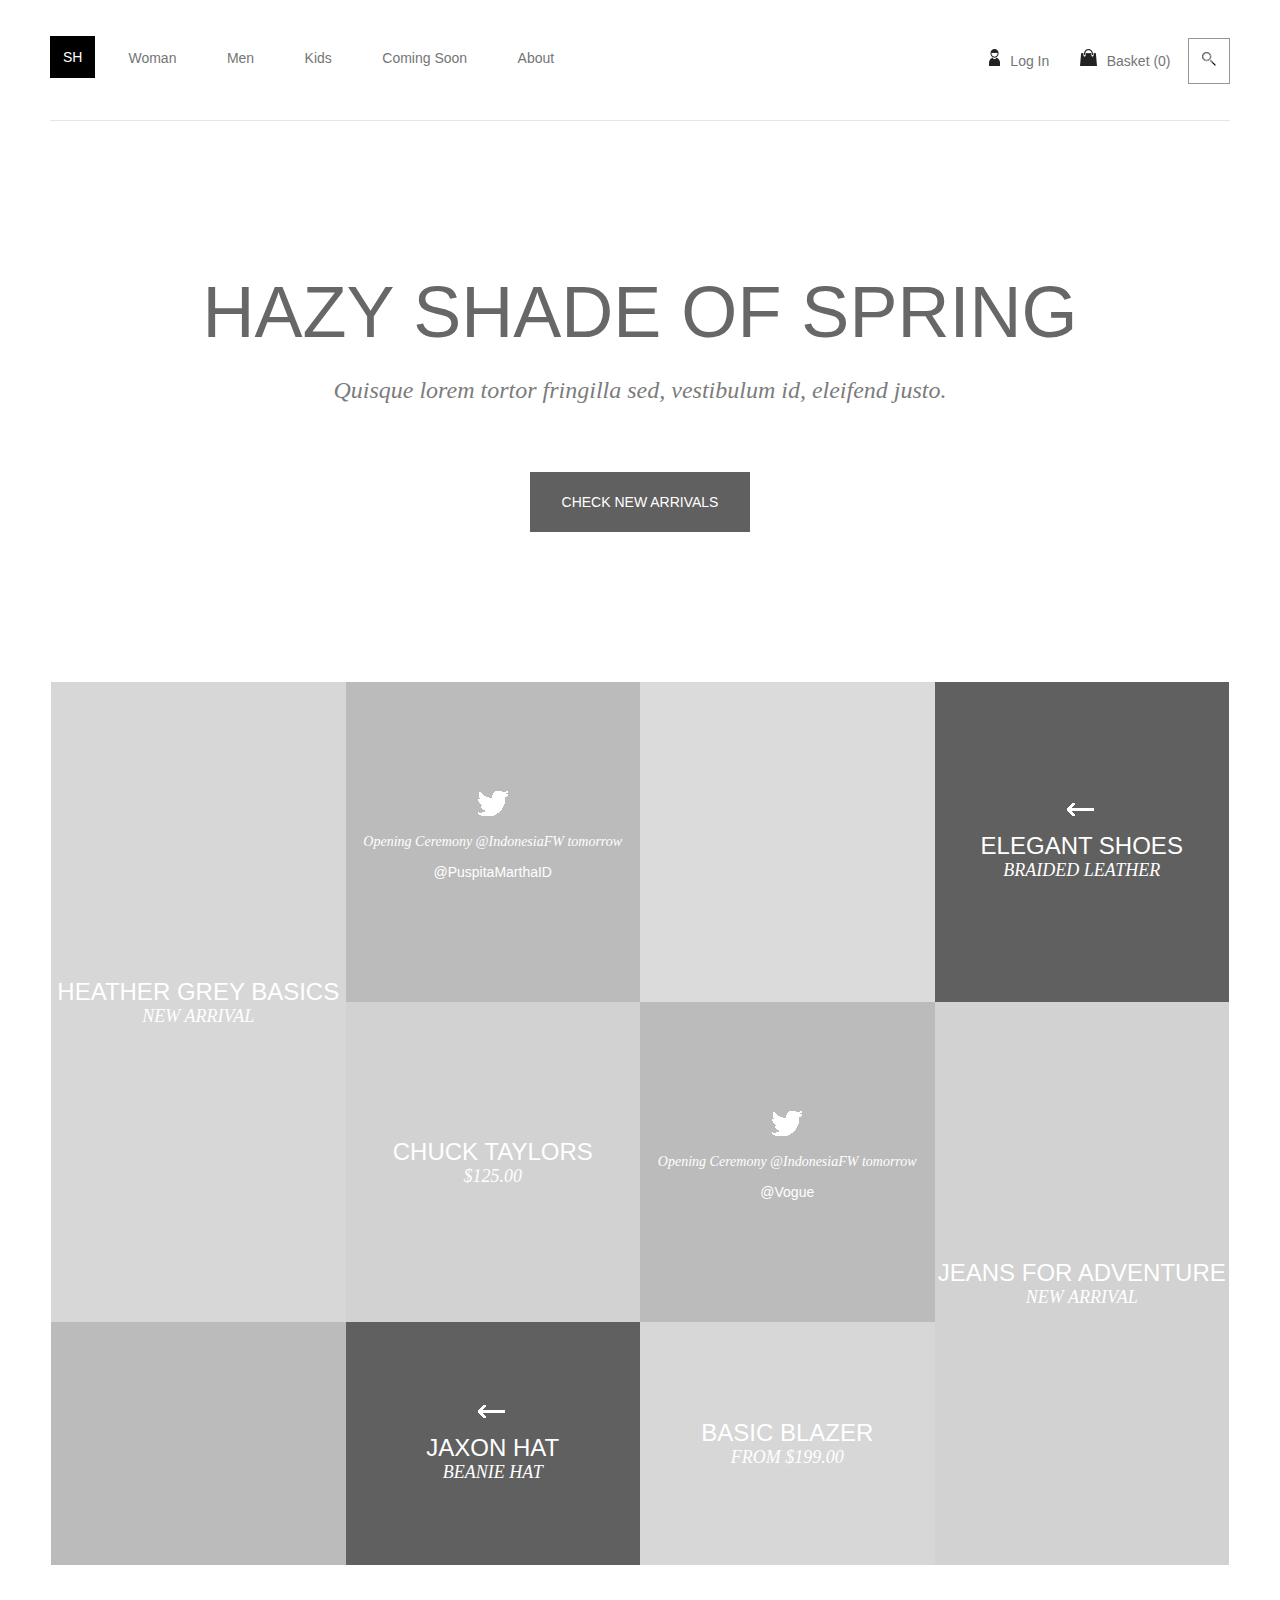
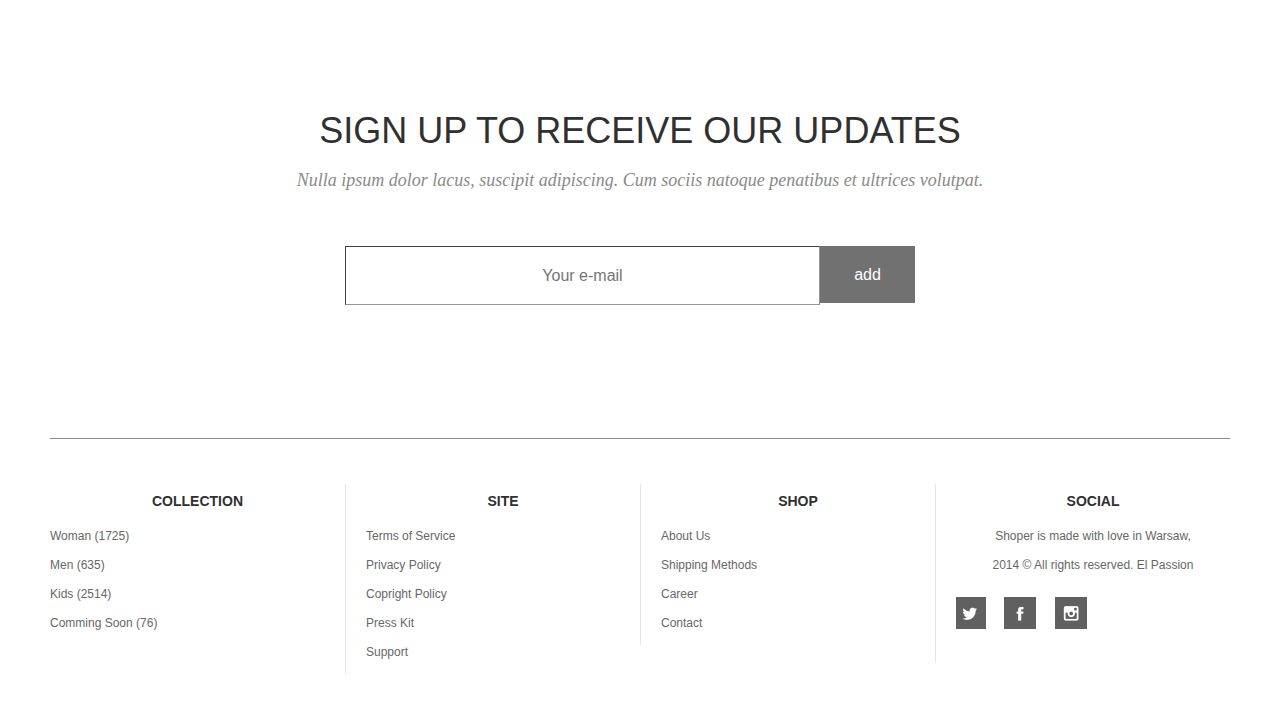
<file: index.html>
<!doctype html>
<html>
  <head>
    <title>Shopping Cart</title>
    <link rel="stylesheet" href="styles/normalize.css">
    <link rel="stylesheet" href="styles/styles.css">
  </head>
  <body>
    <header class="container clearfix">
      <h1><a href="#" class="logo">sh</a></h1>
      <nav>
        <ul>
          <li><a href="#">Woman</a></li>
          <li><a href="#">Men</a></li>
          <li><a href="#">Kids</a></li>
          <li><a href="#">Coming Soon</a></li>
          <li><a href="#">About</a></li>
        </ul>
      </nav>
      <div class="user-links">
        <ul>
           <li><a href="#"><img src="images/user_icon.png" class="user-icon-image" alt="user-icon">Log In</a></li>
           <li><a href="#"><img src="images/basket_icon.png" class="basket-icon-image" alt="basket-icon">Basket (0)</a></li>
           <li class="search"><a href="#"><img src="images/search_icon.png" alt="search-icon"></a></li>
         </ul>
      </div>
    </header>
    <section class="main-title container">
      <p class="head-title">hazy shade of spring</p>
      <p class="sub-title">Quisque lorem tortor fringilla sed, vestibulum id, eleifend justo.</p>
      <a href="#">check new arrivals</a>
    </section>
    <section class="items-wrapper container">
      <table>
        <tr>
          <td rowspan="2" class="grey basic-text">
            <div class="content">
              heather grey basics
              <div class="subtitle">new arrival</div>
            </div>
          </td>
          <td class="dark-grey twitter">
            <div class="content">
              <img src="images/twitter_icon.png" alt="arrow-icon">
              <p class="tweet">Opening Ceremony @IndonesiaFW tomorrow</p>
              <p class="author">@PuspitaMarthaID</p>
            </div>
          </td>
          <td class="white-grey"></td>
          <td class="black basic-text">
            <div class="content">
              <img class="arrow-icon" src="images/arrow.png" alt="arrow-icon">
              elegant shoes
              <div class="subtitle">braided leather</div>
            </div>
          </td>
        </tr>
        <tr>
          <td class="light-grey basic-text">
            <div class="content">
              chuck taylors
              <div class="subtitle">$125.00</div>
            </div>
          </td>
          <td class="dark-grey twitter">
            <img src="images/twitter_icon.png" alt="arrow-icon">
            <p class="tweet">Opening Ceremony @IndonesiaFW tomorrow</p>
            <p class="author">@Vogue</p>
          </td>
          <td rowspan="2" class="light-grey basic-text">
            <div class="content">
              jeans for adventure
              <div class="subtitle">new arrival</div>
            </div>
          </td>
        </tr>
        <tr>
          <td class="dark-grey"></td>
          <td class="black basic-text">
            <div class="content">
              <img class="arrow-icon" src="images/arrow.png" alt="arrow-icon">
              jaxon hat
              <div class="subtitle">beanie hat</div>
            </div>
          </td>
          <td class="grey basic-text">
            <div class="content">
              basic blazer
              <div class="subtitle">from $199.00</div>
            </div>
          </td>
        </tr>
      </table>
    </section>
    <section class="subscription-wrapper container">
      <p class="subscription-title">sign up to receive our updates</p>
      <p class="subscription-sentence">Nulla ipsum dolor lacus, suscipit adipiscing. Cum sociis natoque penatibus et ultrices volutpat.</p>
      <form class="subscription-form">
        <div class="clearfix">
          <input class="mail-input" placeholder="Your e-mail"></input>
          <input type="submit" class="add-mail" value="add"></input>
        </div>
      </form>
    </section>
    <section class="slider container">
    </section>
    <footer class="container clearfix">
      <div class="footer-col">
        <h1>collection</h1>
        <a href="#">Woman (1725)</a>
        <a href="#">Men (635)</a>
        <a href="#">Kids (2514)</a>
        <a href="#">Comming Soon (76)</a>
      </div>
      <div class="footer-col">
        <h1>site</h1>
        <a href="#">Terms of Service</a>
        <a href="#">Privacy Policy</a>
        <a href="#">Copright Policy</a>
        <a href="#">Press Kit</a>
        <a href="#">Support</a>
      </div>
      <div class="footer-col">
        <h1>shop</h1>
        <a href="#">About Us</a>
        <a href="#">Shipping Methods</a>
        <a href="#">Career</a>
        <a href="#">Contact</a>
      </div>
      <div class="footer-col">
        <h1>social</h1>
        <p>Shoper is made with love in Warsaw,</p>
        <p class="copyrights"> 2014 &copy; All rights reserved. El Passion</p>
        <ul class="social-links">
          <li><a href="#"><img src="images/twitter_img.png" alt="twitter"></a></li>
          <li><a href="#"><img src="images/facebook_img.png" alt="facebook"></a></li>
          <li><a href="#"><img src="images/instagram_img.png" alt="instagram"></a></li>
        </ul>
      </div>
    </footer>
  </body>
</html>
</file>
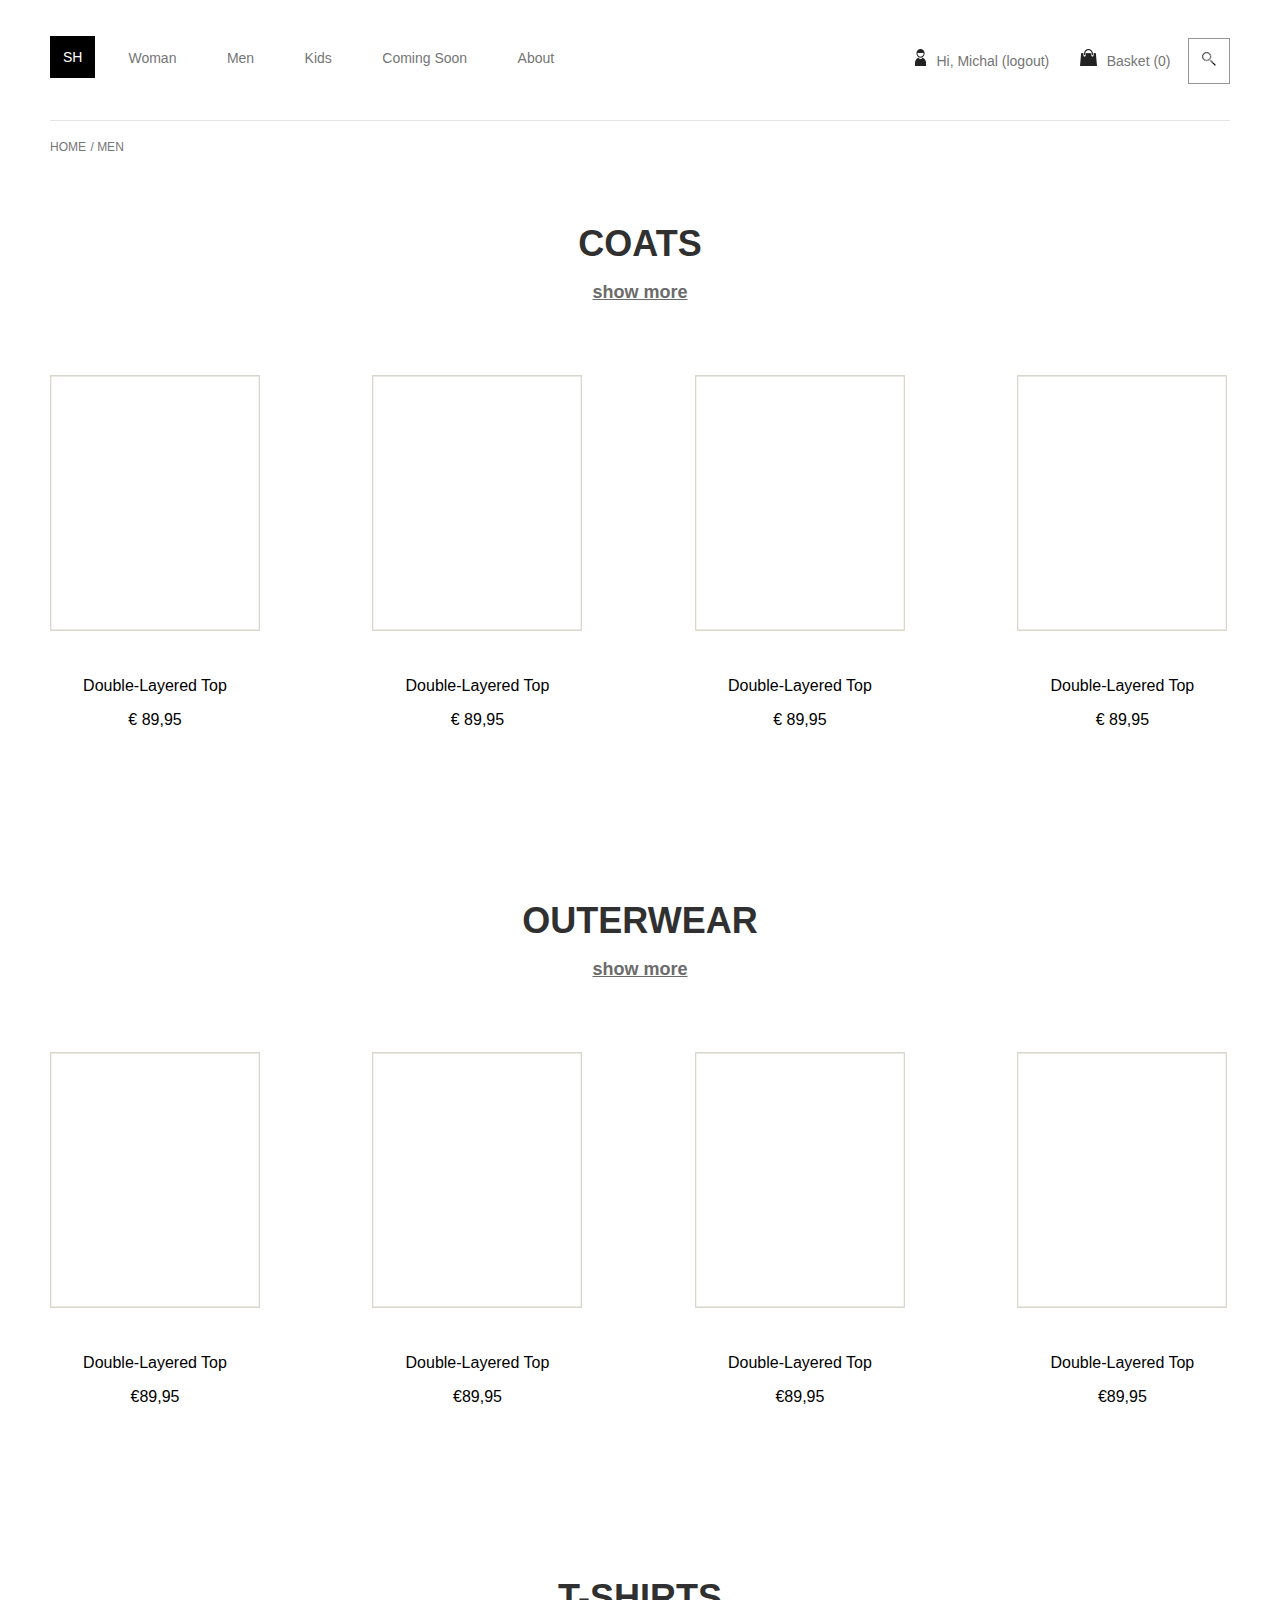
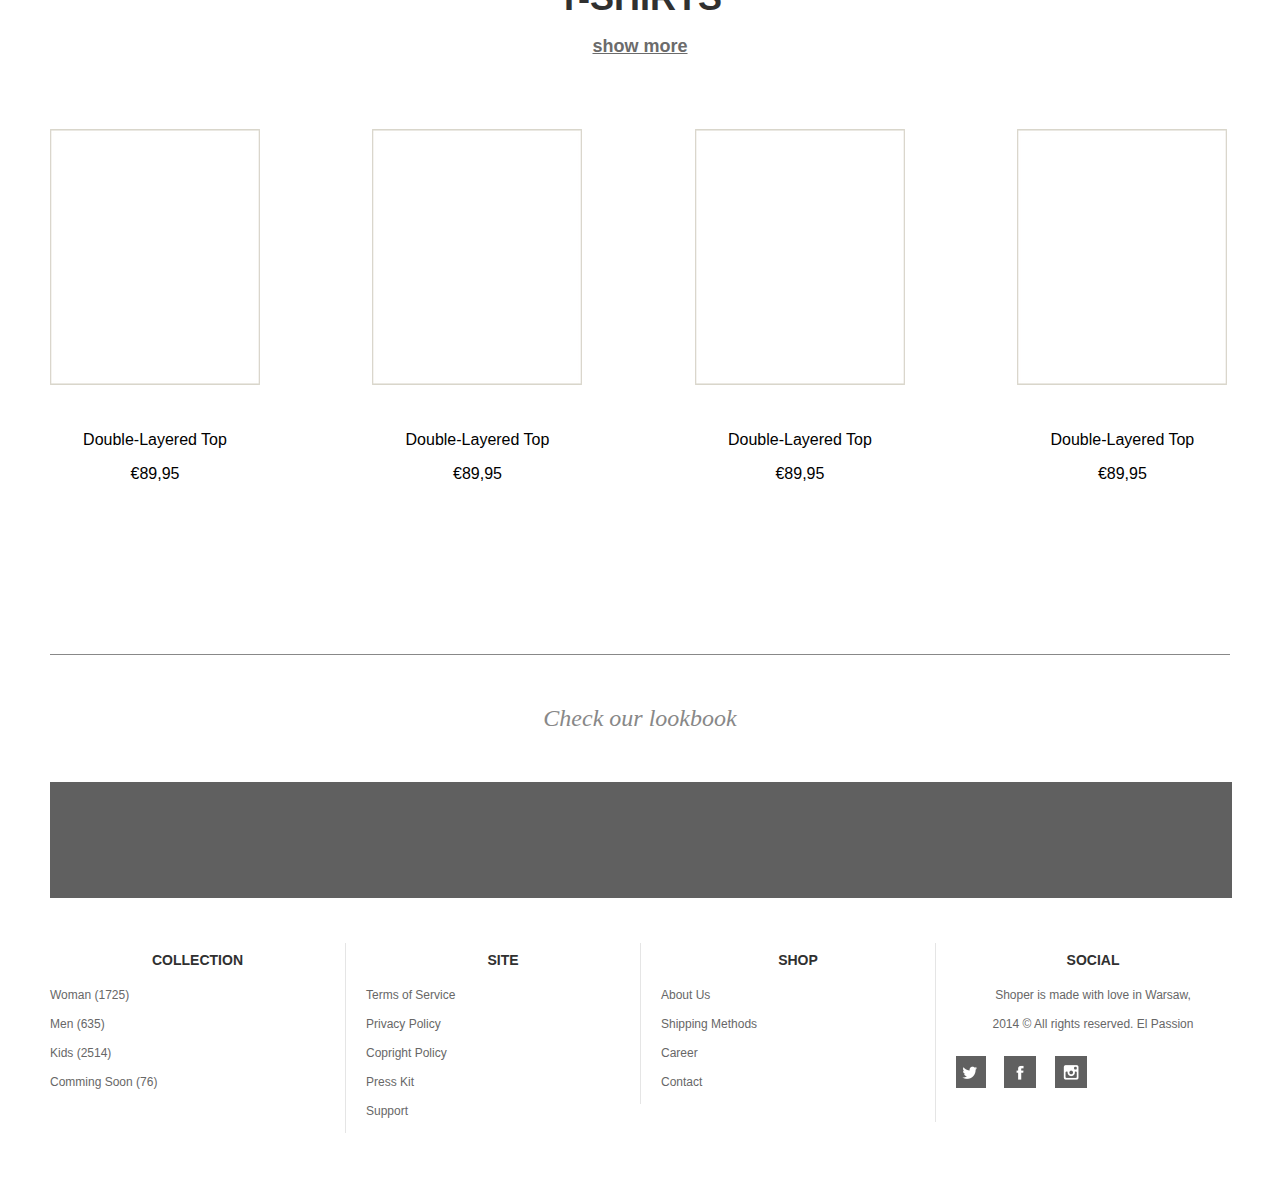
<file: all_categories.html>
<!doctype html>
<html>
  <head>
    <title>Shopping Cart</title>
    <link rel="stylesheet" href="styles/normalize.css">
    <link rel="stylesheet" href="styles/styles.css">
  </head>
  <body>
    <header class="container clearfix">
      <h1><a href="#" class="logo">sh</a></h1>
      <nav>
        <ul>
          <li><a href="#">Woman</a></li>
          <li><a href="#">Men</a></li>
          <li><a href="#">Kids</a></li>
          <li><a href="#">Coming Soon</a></li>
          <li><a href="#">About</a></li>
        </ul>
      </nav>
      <div class="user-links">
        <ul>
           <li><a href="#"><img src="images/user_icon.png" class="user-icon-image" alt="user-icon">Hi, Michal (logout)</a></li>
           <li><a href="#"><img src="images/basket_icon.png" class="basket-icon-image" alt="basket-icon">Basket (0)</a></li>
           <li class="search"><a href="#"><img src="images/search_icon.png" alt="search-icon"></a></li>
         </ul>
      </div>
    </header>
    <div class="breadcrumb container">
      <ul>
        <li><a href="#">home</a></li>
        <li>men</li>
      </ul>
    </div>
    <section class="category container">
      <h1>
        coats
        <a href="#">show more</a>
      </h1>
      <div class="category-items">
        <ul>
          <li class="category-list-item">
            <div class="item-image"></div>
            <div class="item-details">
              <p class="item-title">Double-Layered Top</p>
              <p class="item-price">&euro; 89,95</p>
            </div>
          </li>
          <li class="category-list-item">
            <div class="item-image"></div>
            <div class="item-details">
              <p class="item-title">Double-Layered Top</p>
              <p class="item-price">&euro; 89,95</p>
            </div>
          </li>
          <li class="category-list-item">
            <div class="item-image"></div>
            <div class="item-details">
              <p class="item-title">Double-Layered Top</p>
              <p class="item-price">&euro; 89,95</p>
            </div>
          </li>
          <li class="category-list-item">
            <div class="item-image"></div>
            <div class="item-details">
              <p class="item-title">Double-Layered Top</p>
              <p class="item-price">&euro; 89,95</p>
            </div>
          </li>
        </ul>
      </div>
    </section>
    <section class="category container">
      <h1>
        outerwear
        <a href="#">show more</a>
      </h1>
      <div class="category-items">
        <ul>
          <li class="category-list-item">
            <div class="item-image"></div>
            <div class="item-details">
              <p class="item-title">Double-Layered Top</p>
              <p class="item-price">&euro;89,95</p>
            </div>
          </li>
          <li class="category-list-item">
            <div class="item-image"></div>
            <div class="item-details">
              <p class="item-title">Double-Layered Top</p>
              <p class="item-price">&euro;89,95</p>
            </div>
          </li>
          <li class="category-list-item">
            <div class="item-image"></div>
            <div class="item-details">
              <p class="item-title">Double-Layered Top</p>
              <p class="item-price">&euro;89,95</p>
            </div>
          </li>
          <li class="category-list-item">
            <div class="item-image"></div>
            <div class="item-details">
              <p class="item-title">Double-Layered Top</p>
              <p class="item-price">&euro;89,95</p>
            </div>
          </li>
        </ul>
      </div>
    </section>
    <section class="category container">
      <h1>
        t-shirts
        <a href="#">show more</a>
      </h1>
      <div class="category-items">
        <ul>
          <li class="category-list-item">
            <div class="item-image"></div>
            <div class="item-details">
              <p class="item-title">Double-Layered Top</p>
              <p class="item-price">&euro;89,95</p>
            </div>
          </li>
          <li class="category-list-item">
            <div class="item-image"></div>
            <div class="item-details">
              <p class="item-title">Double-Layered Top</p>
              <p class="item-price">&euro;89,95</p>
            </div>
          </li>
          <li class="category-list-item">
            <div class="item-image"></div>
            <div class="item-details">
              <p class="item-title">Double-Layered Top</p>
              <p class="item-price">&euro;89,95</p>
            </div>
          </li>
          <li class="category-list-item">
            <div class="item-image"></div>
            <div class="item-details">
              <p class="item-title">Double-Layered Top</p>
              <p class="item-price">&euro;89,95</p>
            </div>
          </li>
        </ul>
      </div>
    </section>
    <section class="slider container">
      <p>Check our lookbook</p>
      <div class="slider-items">
      </div>
    </section>
    <footer class="container clearfix">
      <div class="footer-col">
        <h1>collection</h1>
        <a href="#">Woman (1725)</a>
        <a href="#">Men (635)</a>
        <a href="#">Kids (2514)</a>
        <a href="#">Comming Soon (76)</a>
      </div>
      <div class="footer-col">
        <h1>site</h1>
        <a href="#">Terms of Service</a>
        <a href="#">Privacy Policy</a>
        <a href="#">Copright Policy</a>
        <a href="#">Press Kit</a>
        <a href="#">Support</a>
      </div>
      <div class="footer-col">
        <h1>shop</h1>
        <a href="#">About Us</a>
        <a href="#">Shipping Methods</a>
        <a href="#">Career</a>
        <a href="#">Contact</a>
      </div>
      <div class="footer-col">
        <h1>social</h1>
        <p>Shoper is made with love in Warsaw,</p>
        <p class="copyrights"> 2014 &copy; All rights reserved. El Passion</p>
        <ul class="social-links">
          <li><a href="#"><img src="images/twitter_img.png" alt="twitter"></a></li>
          <li><a href="#"><img src="images/facebook_img.png" alt="facebook"></a></li>
          <li><a href="#"><img src="images/instagram_img.png" alt="instagram"></a></li>
        </ul>
      </div>
    </footer>
  </body>
</html>
</file>
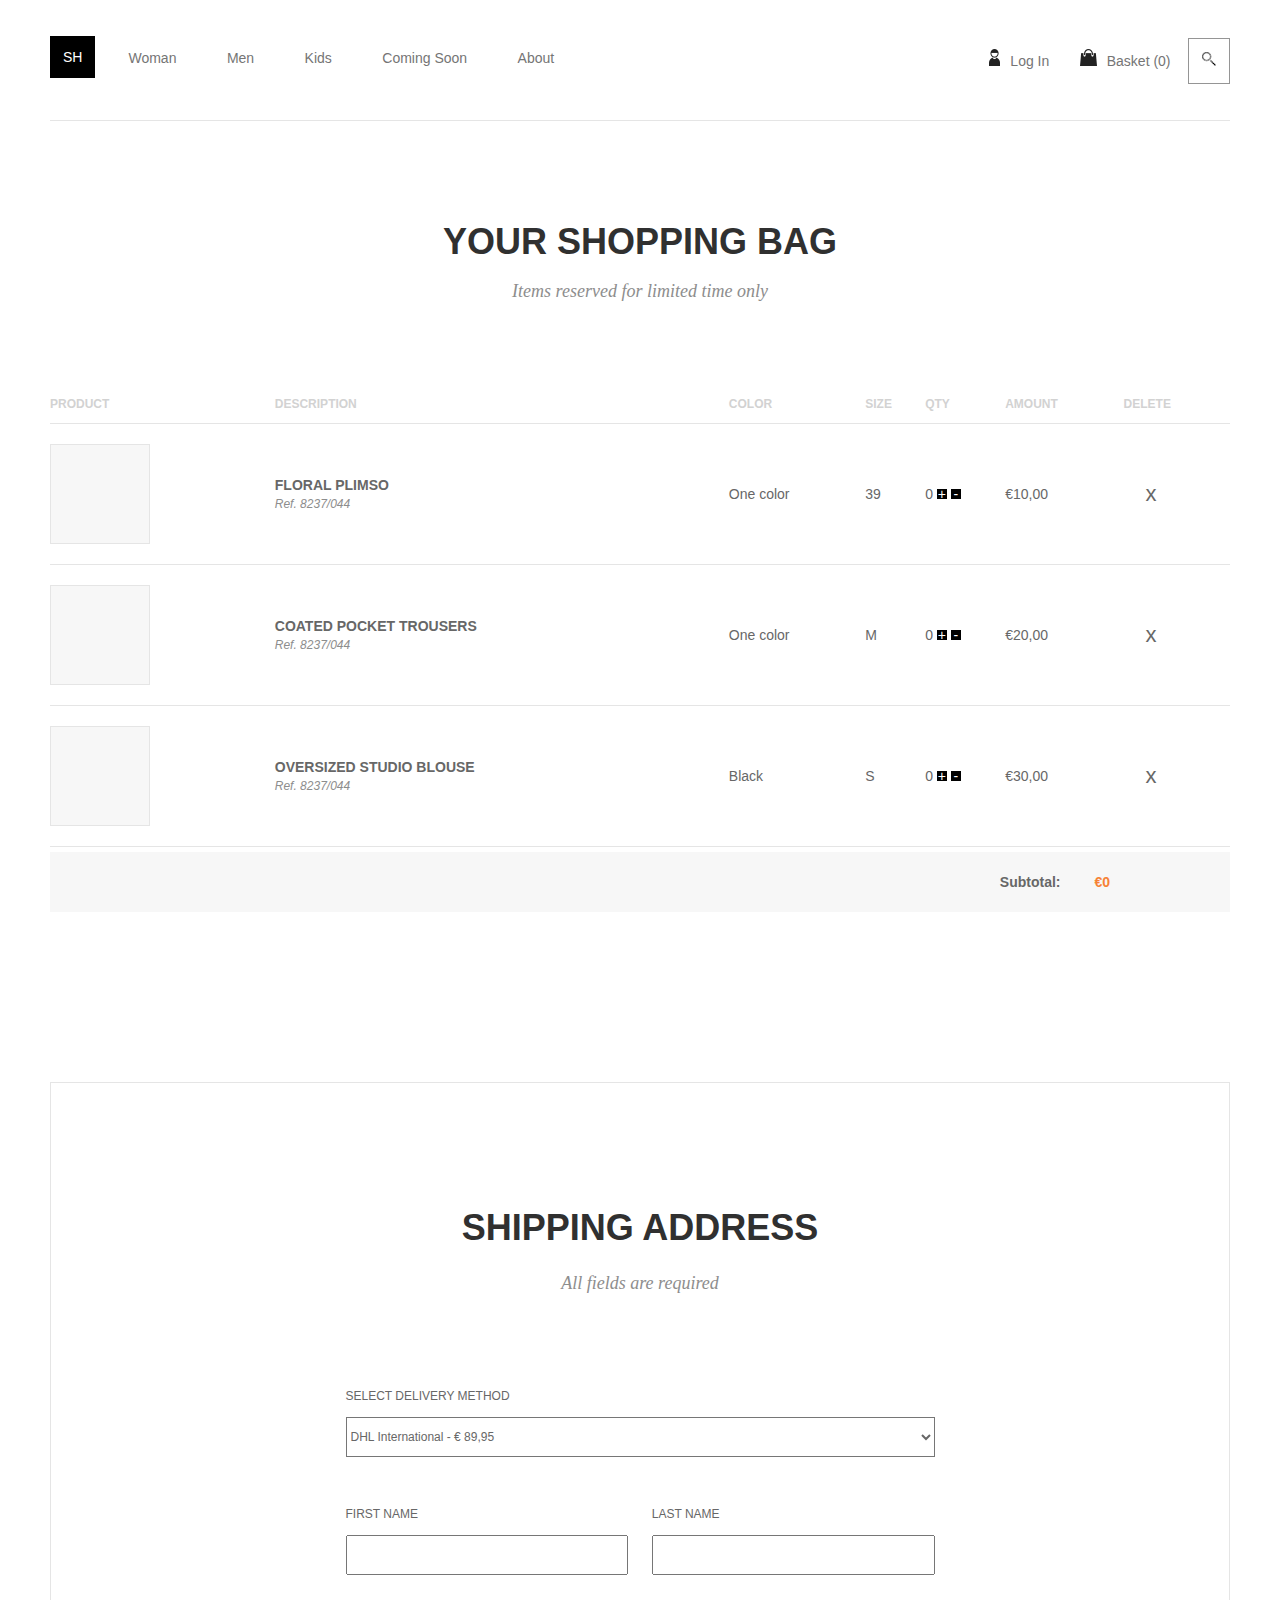
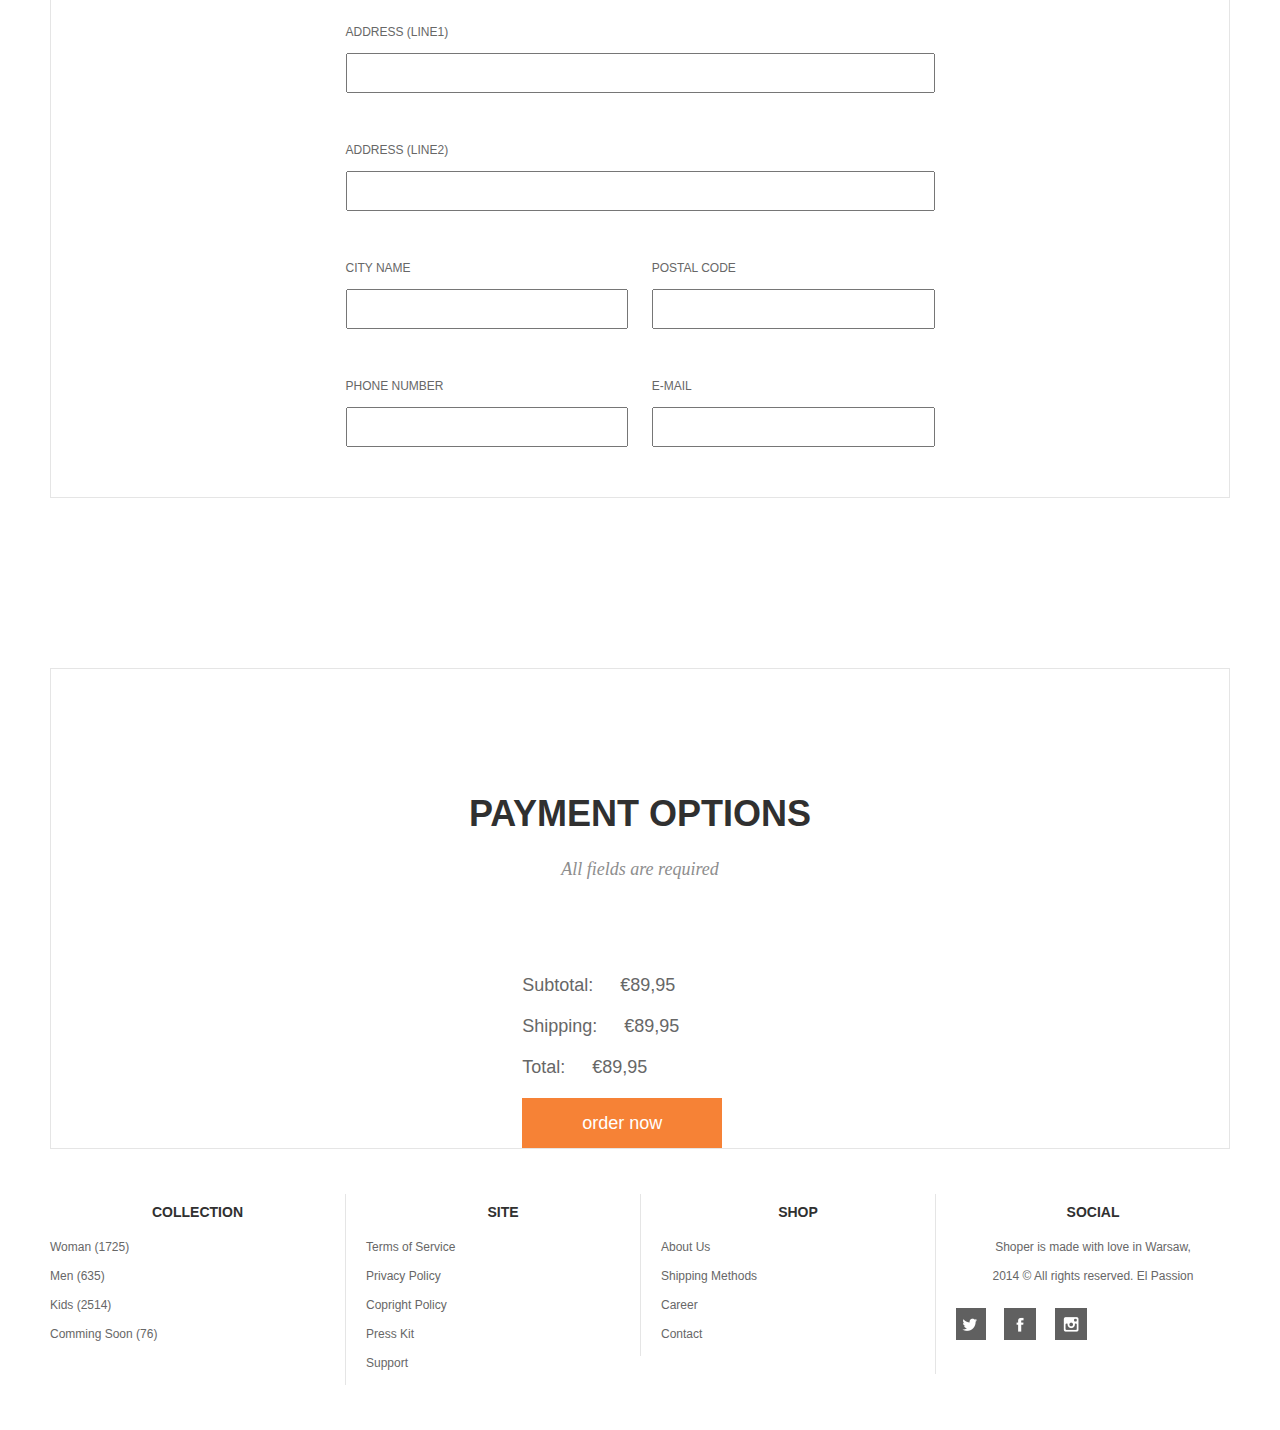
<file: shopping_bag.html>
<!doctype html>
<html>
  <head>
    <title>Shopping Cart</title>
    <link rel="stylesheet" href="styles/normalize.css">
    <link rel="stylesheet" href="styles/styles.css">
    <script>
      window.jQuery ||
      document.write('<script src="scripts/vendor/jquery.min.js"><\/script>')
    </script>
    <script src="scripts/main.js"></script>
  </head>
  <body>
    <header class="container clearfix">
      <h1><a href="#" class="logo">sh</a></h1>
      <nav>
        <ul>
          <li><a href="#">Woman</a></li>
          <li><a href="#">Men</a></li>
          <li><a href="#">Kids</a></li>
          <li><a href="#">Coming Soon</a></li>
          <li><a href="#">About</a></li>
        </ul>
      </nav>
      <div class="user-links">
        <ul>
           <li><a href="#"><img src="images/user_icon.png" class="user-icon-image" alt="user-icon">Log In</a></li>
           <li><a href="#"><img src="images/basket_icon.png" class="basket-icon-image" alt="basket-icon">Basket (0)</a></li>
           <li class="search"><a href="#"><img src="images/search_icon.png" alt="search-icon"></a></li>
         </ul>
      </div>
    </header>

    <section class="bag-items container">
      <h1>your shopping bag</h1>
      <p class="subtitle">Items reserved for limited time only</p>
      <table>
        <tr>
          <th>product</th>
          <th>description</th>
          <th>color</th>
          <th>size</th>
          <th>qty</th>
          <th>amount</th>
          <th>delete</th>
        </tr>
        <tr>
          <td><div class="product-image"></div></td>
          <td>
            <div class="product-name">floral plimso</div>
            <small class="product-ref">Ref. 8237/044</small>
          </td>
          <td>One color</td>
          <td>39</td>
          <td>
            <span class="align-left amount">0</span>
            <span class="align-right form-buttons">
              <button class="add-btn">+</button>
              <button class="sub-btn">-</button>
            </span>
          </td>
          <td class="product-price">10,00</td>
          <td>
            <button class="delete-product">x</button>
          </td>
        </tr>
        <tr>
          <td><div class="product-image"></div></td>
          <td>
            <div class="product-name">coated pocket trousers</div>
            <small class="product-ref">Ref. 8237/044</small>
          </td>
          <td>One color</td>
          <td>M</td>
          <td>
            <span class="align-left amount">0</span>
            <span class="align-right form-buttons">
              <button class="add-btn">+</button>
              <button class="sub-btn">-</button>
            </span>
          </td>
          <td class="product-price">20,00</td>
          <td>
            <button class="delete-product">x</button>
          </td>
        </tr>
        <tr>
          <td><div class="product-image"></div></td>
          <td>
            <div class="product-name">oversized studio blouse</div>
            <small class="product-ref">Ref. 8237/044</small>
          </td>
          <td>Black</td>
          <td>S</td>
          <td>
            <span class="amount">0</span>
            <span class="align-right form-buttons">
              <button class="add-btn">+</button>
              <button class="sub-btn">-</button>
            </span>
          </td>
          <td class="product-price">30,00</td>
          <td>
            <button class="delete-product">x</button>
          </td>
        </tr>
      </table>
      <div class="subtotals-row">
        <span>Subtotal:</span>
        <span class="total-value">0</span>
      </div>
    </section>

    <form class="order-form">
      <section class="shipping-address container clearfix">
        <h1>shipping address</h1>
        <p class="subtitle">All fields are required</p>
        <div class="shipping-fields">
          <div class="form-group">
            <label>select delivery method</label>
            <select class="form-select">
              <option>DHL International - &euro; 89,95</option>
              <option>LA</option>
            </select>
          </div>
          <div class="form-group left-form-group">
            <label>first name</label>
            <input required="true"></input>
          </div>
          <div class="form-group right-form-group">
            <label>last name</label>
            <input required="true"></input>
          </div>
          <div class="form-group">
            <label>address (line1)</label>
            <input required="true"></input>
          </div>
          <div class="form-group">
            <label>address (line2)</label>
            <input required="true"></input>
          </div>
          <div class="form-group left-form-group">
            <label>city name</label>
            <input required="true"></input>
          </div>
          <div class="form-group right-form-group">
            <label>postal code</label>
            <input required="true"></input>
          </div>
          <div class="form-group left-form-group">
            <label>phone number</label>
            <input required="true"></input>
          </div>
          <div class="form-group right-form-group">
            <label>e-mail</label>
            <input required="true"></input>
          </div>
        </div>
<!--         <div class="form-group">
          <label class="checkbox-label">
            <input type="checkbox">
          </label>
        </div>
 -->
      </section>

      <section class="payment container">
        <h1>payment options</h1>
        <p class="subtitle">All fields are required</p>
        <div class="payment-fields">
          <div class="payment-info">
            <span class="field">Subtotal</span>
            <span class="value">89,95</span>
          </div>
          <div class="payment-info">
            <span class="field">Shipping</span>
            <span class="value">89,95</span>
          </div>
          <div class="payment-info">
            <span class="field">Total</span>
            <span class="value">89,95</span>
          </div>
          <input type="submit" value="order now" class="submit-btn" />
        </div>
      </section>
    </form>

    <footer class="container clearfix">
      <div class="footer-col">
        <h1>collection</h1>
        <a href="#">Woman (1725)</a>
        <a href="#">Men (635)</a>
        <a href="#">Kids (2514)</a>
        <a href="#">Comming Soon (76)</a>
      </div>
      <div class="footer-col">
        <h1>site</h1>
        <a href="#">Terms of Service</a>
        <a href="#">Privacy Policy</a>
        <a href="#">Copright Policy</a>
        <a href="#">Press Kit</a>
        <a href="#">Support</a>
      </div>
      <div class="footer-col">
        <h1>shop</h1>
        <a href="#">About Us</a>
        <a href="#">Shipping Methods</a>
        <a href="#">Career</a>
        <a href="#">Contact</a>
      </div>
      <div class="footer-col">
        <h1>social</h1>
        <p>Shoper is made with love in Warsaw,</p>
        <p class="copyrights"> 2014 &copy; All rights reserved. El Passion</p>
        <ul class="social-links">
          <li><a href="#"><img src="images/twitter_img.png" alt="twitter"></a></li>
          <li><a href="#"><img src="images/facebook_img.png" alt="facebook"></a></li>
          <li><a href="#"><img src="images/instagram_img.png" alt="instagram"></a></li>
        </ul>
      </div>
    </footer>
  </body>
</html>
</file>
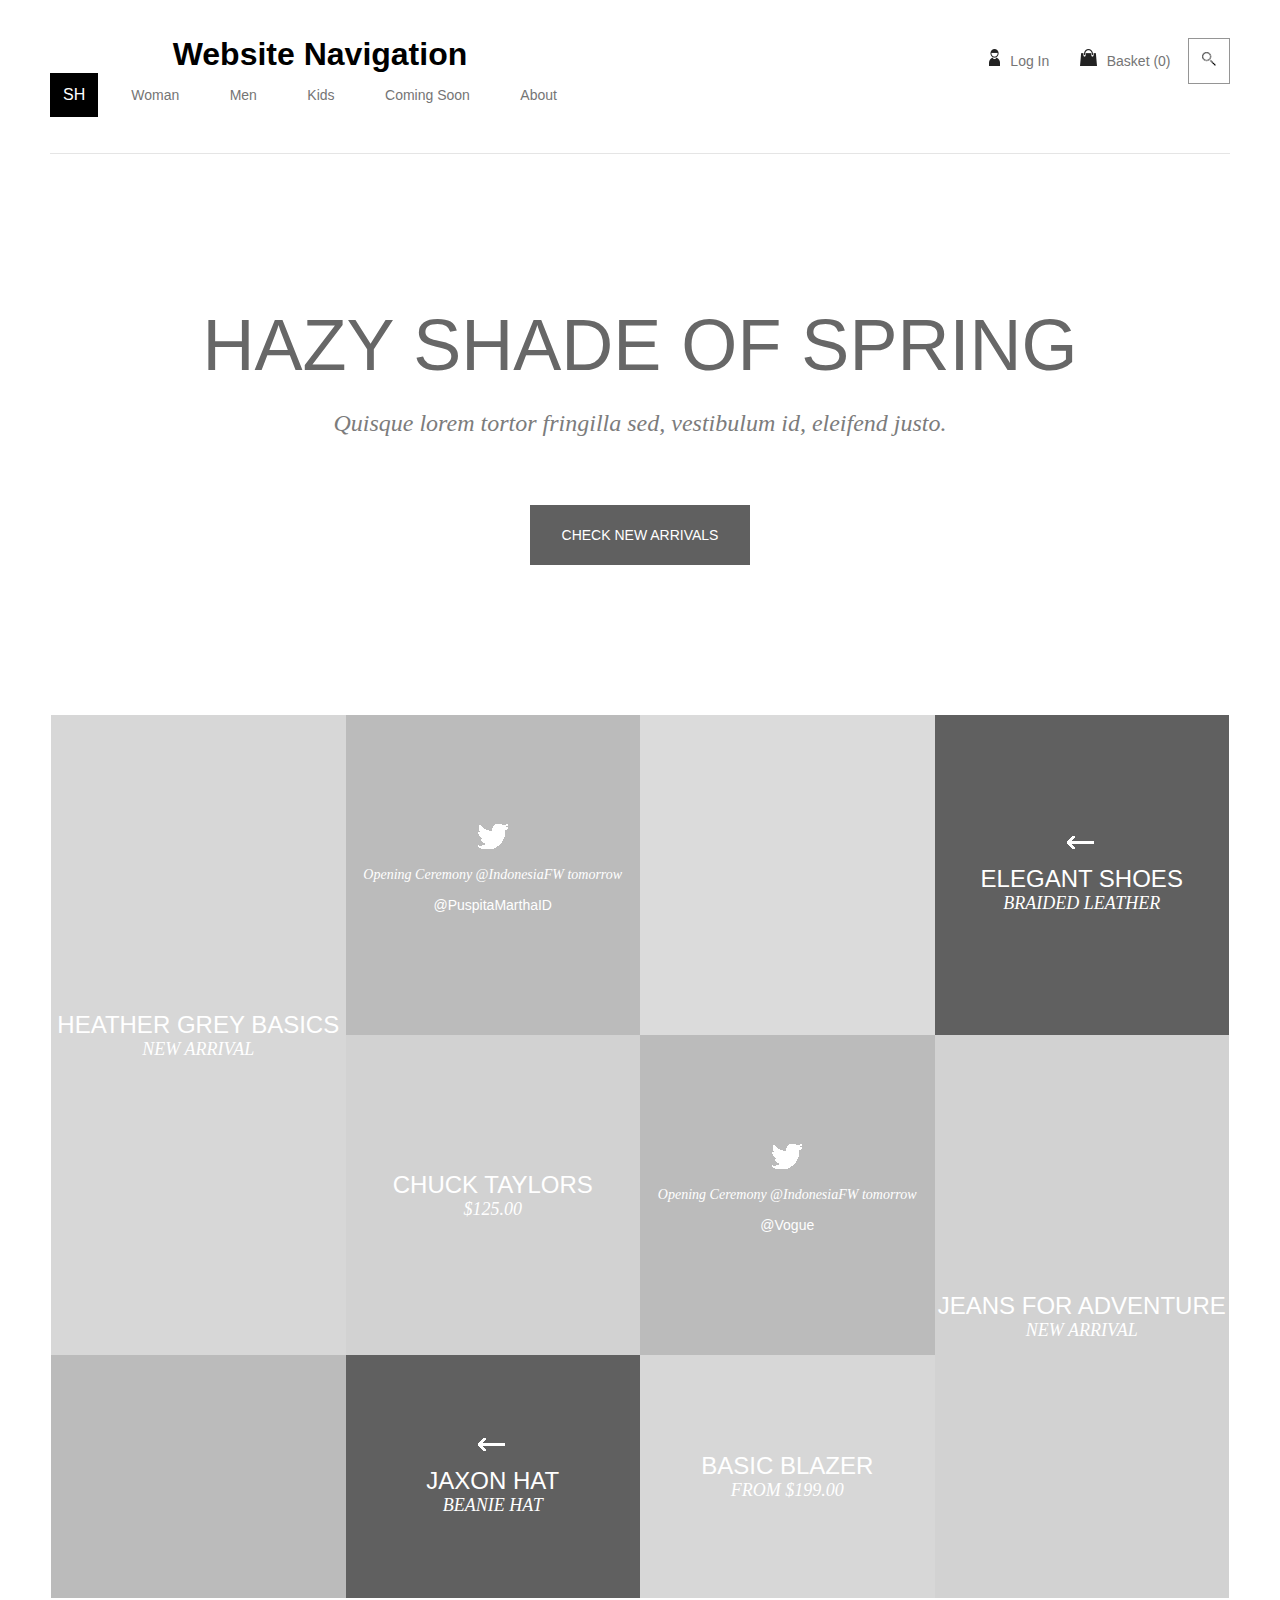
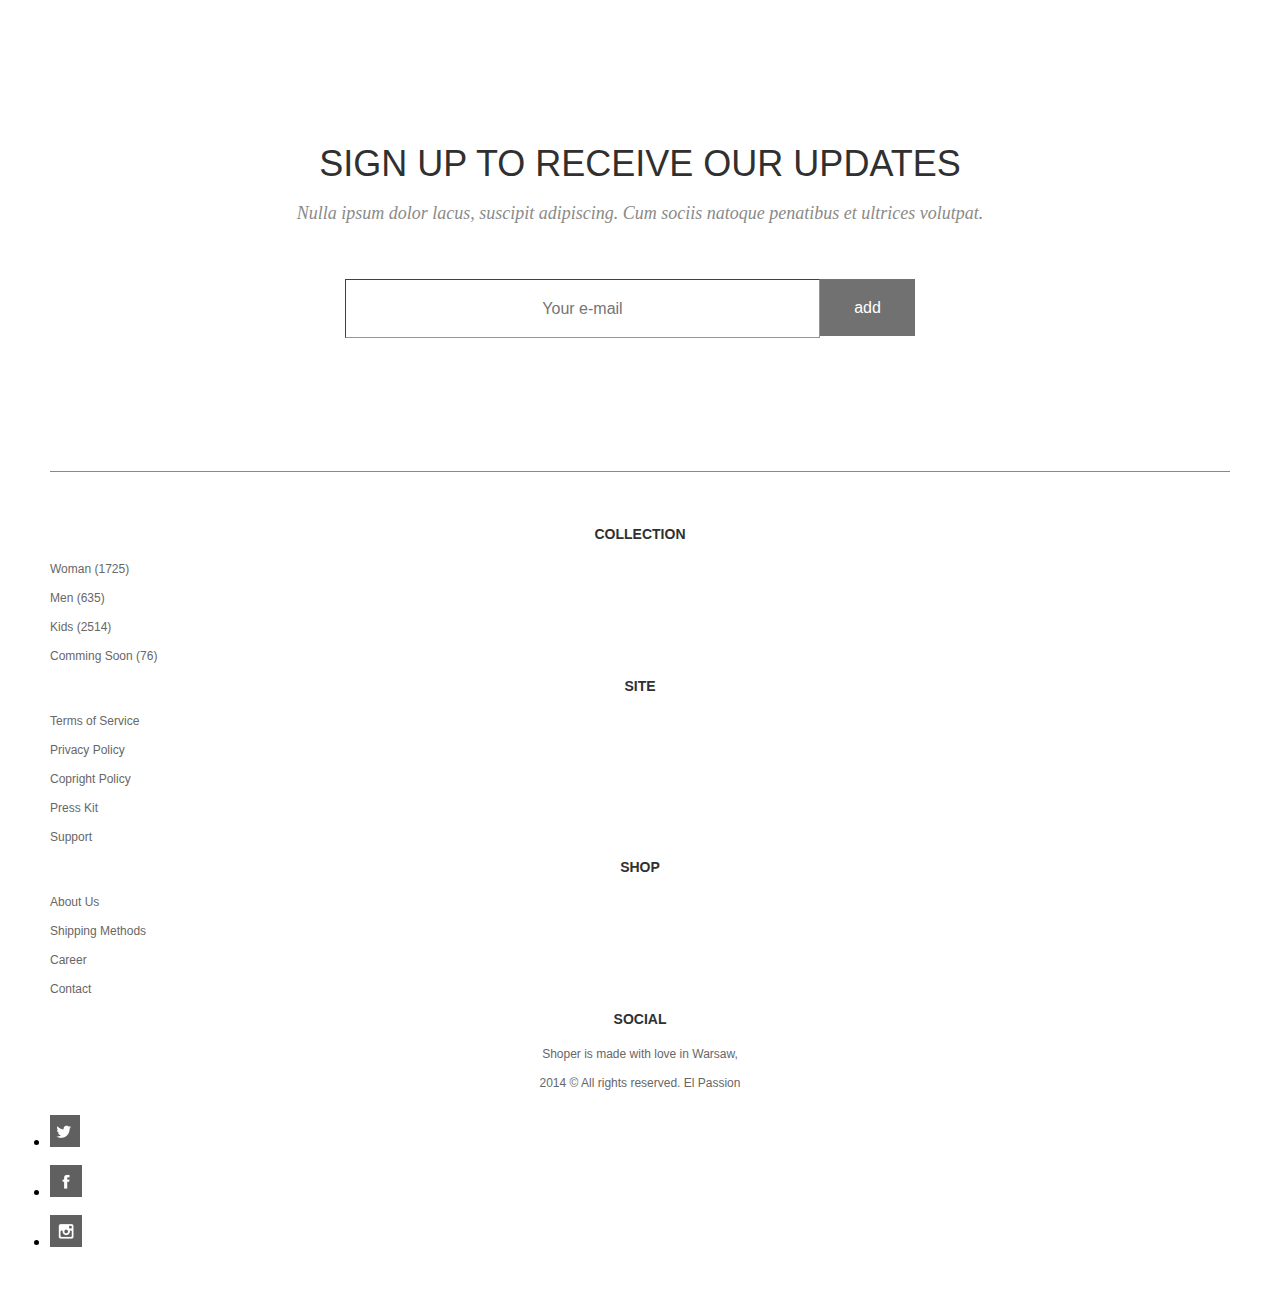
<file: shopping_cart.html>
<!doctype html>
<html>
  <head>
    <title>Shopping Cart</title>
    <link rel="stylesheet" href="styles/normalize.css">
    <link rel="stylesheet" href="styles/styles.css">
  </head>
  <body>
    <header class="container clearfix">
      <nav>
        <h1>Website Navigation</h1>
         <ul>
           <li class="logo">SH</li>
           <li><a href="#">Woman</a></li>
           <li><a href="#">Men</a></li>
           <li><a href="#">Kids</a></li>
           <li><a href="#">Coming Soon</a></li>
           <li><a href="#">About</a></li>
         </ul>
      </nav>
      <div class="user-links">
        <ul>
           <li><a href="#"><img src="images/user_icon.png" class="user-icon-image" alt="user-icon">Log In</a></li>
           <li><a href="#"><img src="images/basket_icon.png" class="basket-icon-image" alt="basket-icon">Basket (0)</a></li>
           <li class="search"><a href="#"><img src="images/search_icon.png" alt="search-icon"></a></li>
         </ul>
      </div>
    </header>
    <section class="main-title container">
      <p class="head-title">hazy shade of spring</p>
      <p class="sub-title">Quisque lorem tortor fringilla sed, vestibulum id, eleifend justo.</p>
      <a href="#">check new arrivals</a>
    </section>
    <section class="items-wrapper container">
      <table>
        <tr>
          <td rowspan="2" class="grey basic-text">
            <div class="content">
              heather grey basics
              <div class="subtitle">new arrival</div>
            </div>
          </td>
          <td class="dark-grey twitter">
            <div class="content">
              <img src="images/twitter_icon.png" alt="arrow-icon">
              <p class="tweet">Opening Ceremony @IndonesiaFW tomorrow</p>
              <p class="author">@PuspitaMarthaID</p>
            </div>
          </td>
          <td class="white-grey"></td>
          <td class="black basic-text">
            <div class="content">
              <img class="arrow-icon" src="images/arrow.png" alt="arrow-icon">
              elegant shoes
              <div class="subtitle">braided leather</div>
            </div>
          </td>
        </tr>
        <tr>
          <td class="light-grey basic-text">
            <div class="content">
              chuck taylors
              <div class="subtitle">$125.00</div>
            </div>
          </td>
          <td class="dark-grey twitter">
            <img src="images/twitter_icon.png" alt="arrow-icon">
            <p class="tweet">Opening Ceremony @IndonesiaFW tomorrow</p>
            <p class="author">@Vogue</p>
          </td>
          <td rowspan="2" class="light-grey basic-text">
            <div class="content">
              jeans for adventure
              <div class="subtitle">new arrival</div>
            </div>
          </td>
        </tr>
        <tr>
          <td class="dark-grey"></td>
          <td class="black basic-text">
            <div class="content">
              <img class="arrow-icon" src="images/arrow.png" alt="arrow-icon">
              jaxon hat
              <div class="subtitle">beanie hat</div>
            </div>
          </td>
          <td class="grey basic-text">
            <div class="content">
              basic blazer
              <div class="subtitle">from $199.00</div>
            </div>
          </td>
        </tr>
      </table>
    </section>
    <section class="subscription-wrapper container">
      <p class="subscription-title">sign up to receive our updates</p>
      <p class="subscription-sentence">Nulla ipsum dolor lacus, suscipit adipiscing. Cum sociis natoque penatibus et ultrices volutpat.</p>
      <form class="subscription-form">
        <div class="clearfix">
          <input class="mail-input" placeholder="Your e-mail"></input>
          <input type="submit" class="add-mail" value="add"></input>
        </div>
      </form>
    </section>
    <section class="slider container">
    </section>
    <footer class="container clearfix">
      <div class="collection">
        <h1>collection</h1>
        <a href="#">Woman (1725)</a>
        <a href="#">Men (635)</a>
        <a href="#">Kids (2514)</a>
        <a href="#">Comming Soon (76)</a>
      </div>
      <div class="site">
        <h1>site</h1>
        <a href="#">Terms of Service</a>
        <a href="#">Privacy Policy</a>
        <a href="#">Copright Policy</a>
        <a href="#">Press Kit</a>
        <a href="#">Support</a>
      </div>
      <div class="shop">
        <h1>shop</h1>
        <a href="#">About Us</a>
        <a href="#">Shipping Methods</a>
        <a href="#">Career</a>
        <a href="#">Contact</a>
      </div>
      <div class="social">
        <h1>social</h1>
        <p>Shoper is made with love in Warsaw,</p>
        <p class="copyrights"> 2014 &copy All rights reserved. El Passion</p>
        <ul class="social-links">
          <li><a href="#"><img src="images/twitter_img.png" alt="facebook-icon"></a></li>
          <li><a href="#"><img src="images/facebook_img.png" alt="facebook-icon"></a></li>
          <li><a href="#"><img src="images/instagram_img.png" alt="facebook-icon"></a></li>
        </ul>
      </div>
    </footer>
  </body>
</html>
</file>
<file: styles/styles.css>
* {
  -webkit-box-sizing: border-box;
  -moz-box-sizing: border-box;
  box-sizing: border-box;
}

* ul {
  padding: 0;
}

.container {
  max-width: 1180px;
  margin: 0 auto;
}

header {
  padding: 36px 0;
  border-color: #e5e5e5;
  border-width: 1px;
  border-bottom-style: solid;
}

header a{
  text-decoration: none;
  color: #757575;
  font-size: 14px;
}

nav, header .logo {
  float: left;
}

header h1, .bag-items h1 {
  margin: 0;
}

header .logo {
  background-color: #000;
  color: #fff;
  font-weight: normal;
  text-transform: uppercase;
}

header ul {
  margin: 0;
  padding: 0;
}

nav li, header .logo {
  margin: 0 20px 0 0;
}

header .logo, nav li, .user-links li {
  display: inline-block;
  padding: 13px;
}

.user-links {
  float: right;
}

.clearfix::before,
.clearfix::after {
  content: "";
  display: table;
}
.clearfix::after {
  clear: both;
}

.user-icon-image, .basket-icon-image {
  margin-right: 10px;
}

.user-links li.search {
  border-color: #959595;
  border-width: 1px;
  border-style: solid;
}

.user-links .p {
  font-size: 14px;
}

.breadcrumb {
  margin-bottom: 68px;
}

.breadcrumb li {
  display: inline-block;
  text-transform: uppercase;
  font-size: 12px;
  color: #757575;
}

.breadcrumb li:nth-child(n+2):before {
  content: ' / ';
}

.breadcrumb a {
  text-decoration: none;
  color: #757575;
}

.breadcrumb a:hover {
  text-decoration: underline;
}

section.main-title {
  padding: 150px 0;
  text-align: center;
}

.main-title .head-title{
  font-size: 72px;
  text-transform: uppercase;
  color: #676767;
  margin: 0;
}

.main-title .sub-title{
  font-family: Georgia;
  font-style: italic;
  font-size: 24px;
  color: #7c7c7c;
  margin-bottom: 68px;
}

.main-title a {
  display: inline-block;
  padding: 22px 32px;
  text-decoration: none;
  color: #fff;
  background-color: #606060;
  font-size: 14px;
  text-transform: uppercase;
}

section.items-wrapper {
  width: 1178px;
  height: 883px;
}

.items-wrapper table {
  width: 100%;
  height: 100%;
}

.items-wrapper td{
  width: 25%;
  padding: 0;
}

.white-grey {
  background-color: #dbdbdb;
}

.light-grey {
  background-color: #d2d2d2;
}

.grey {
  background-color: #d7d7d7;
}

.dark-grey {
  background-color: #bbbbbb;
}

.black {
  background-color: #606060;
}

.basic-text {
  font-size: 24px;
  color: #fff;
  text-transform: uppercase;
  text-align: center;
  padding: 0 5%;
}

.basic-text .subtitle {
  font-size: 18px;
  font-family: Georgia;
  font-style: italic;
}

.arrow-icon {
  display: block;
  padding: 0 45%;
  margin-bottom: 16px;
}

.twitter {
  text-align: center;
  color: #fff;
}

.twitter .tweet {
  font-family: Georgia;
  font-style: italic;
  font-size: 14px;
}

.twitter .author {
  font-size: 14px;
}

section.subscription-wrapper {
  padding: 145px 0 133px;
  text-align: center;
}

.subscription-wrapper .subscription-title {
  margin: 0;
  font-size: 36px;
  text-transform: uppercase;
  font-style: bold;
  color: #303030;
}

.subscription-wrapper .subscription-sentence {
  font-family: Georgia;
  font-style: italic;
  font-size: 18px;
  color: #8a8a88;
  margin-bottom: 55px;

}

.subscription-wrapper div{
  width: 50%;
  margin: 0 auto;
}

.subscription-form input {
  line-height: 55px;
}

.subscription-form .mail-input {
  width: 475px;
  text-align: center;
  border-width:1px;
  border-color: #959595;
  float: left;
}

.subscription-form .add-mail {
  width: 95px;
  color: #fff;
  background-color: #717171;
  border: none;
  float: left;
}

section.slider {
  border-top: solid;
  border-width: 1px;
  text-align: center;
  color: #888888;
}

.slider p {
  margin: 50px 0px;
  font-style: italic;
  font-size: 24px;
  font-family: Georgia;
}

.slider .slider-items {
  width: 1182px;
  height: 116px;
  background-color: #606060;
}

/*all_categories_page*/

.category {
  margin-bottom: 155px;
}

.category h1 {
  text-align: center;
  text-transform: uppercase;
  font-size: 36px;
  color: #303030;
  margin-bottom: 68px;

}

.category a {
  display: inline-block;
  width: 100%;
  color: #6b6b6b;
  font-size: 18px;
  text-transform: none;
}

.category ul {
  padding: 0;
}

.category li {
  display: inline-block;
}

.category li:nth-child(n+2) {
  margin-left: 108px;
}

.category .item-image {
  background: url(../images/white-image1.png) no-repeat;
  height: 256px;
  margin-bottom: 30px;
}

.category .item-details {
  width: 210px;
  display: inline-block;
  text-align: center;
}

/* shopping_bag */
  /* bag-items */

.bag-items, h1,p{
  text-align: center;
}

.bag-items h1, .shipping-address h1, .payment h1 {
  padding-top: 100px;
  text-transform: uppercase;
  font-size: 36px;
  color: #303030;
}

.bag-items p.subtitle, .shipping-address p.subtitle, .payment p.subtitle  {
  font-style: italic;
  font-family: Georgia;
  font-size: 18px;
  color: #8d8d8d;
  margin-bottom: 0;
}

.bag-items table {
  width: 100%;
  margin: 95px 0 5px 0;
}

.bag-items table tr {
  border-color: #e5e5e5;
  border-width: 1px;
  border-bottom-style: solid;
}

.bag-items table th {
  text-align: left;
  text-transform: uppercase;
  font-size: 12px;
  color: #d2d2d2;
  padding-bottom: 12px;
}

.bag-items table td {
  color: #676767;
  font-size: 14px;
  text-align: left;
}

.bag-items table td:last-child {
  padding-left: 16px;

}

.bag-items td .product-name {
  text-transform: uppercase;
  font-weight: bold;
  color: #676767;
}

.bag-items td .product-ref {
  font-style: italic;
  font-size: 12px;
  color: #8d8d8d;
  display: block;
  margin-top: 4px;

}

.bag-items .product-image {
  background: url(../images/product-grey-image.png) no-repeat;
  height: 100px;
  width: 100px;
  margin: 20px 0;
  border-color: #e5e5e5;
  border-width: 1px;
  border-style: solid;
}

.total-value::before, .product-price::before {
  content: '\20AC';
}

.subtotals-row {
  background-color: #f7f7f7;
  height: 60px;
  line-height: 60px;
  text-align: right;
  font-size: 14px;
  font-weight: bold;
  color: #676767;
}

.total-value {
  padding: 0 120px 0 30px;
  color: #f68236;
}

.delete-product {
  background-color: #fff;
  font-size: 22px;
  border: none;
}

/*shipping-address*/

.shipping-address {
  margin-top: 170px;
  border-color: #e5e5e5;
  border-width: 1px;
  border-style: solid;
}

.shipping-address p.subtitle, .payment p.subtitle {
  margin-bottom: 95px;
}

.shipping-fields {
  margin: 0 auto;
  max-width: 50%;
  color: #676767;
  font-size: 12px;
}

.shipping-fields .form-group {
  margin-bottom: 50px;
}

.shipping-fields label {
  text-transform: uppercase;
  display: block;
  margin-bottom: 14px;
}

.shipping-fields input {
  height: 40px;
  width: 100%;
}

.shipping-fields .form-select{
  height: 40px;
  width: 100%;
  -webkit-appearance: menuitem;
  background-color: white;
}

.shipping-fields .right-form-group {
  float: right;
  width: 48%;
}

.shipping-fields .left-form-group {
  float: left;
  width: 48%;
}

.shipping-fields .checkbox-label input {
  width: 15px;
}

.shipping-fields .checkbox-label {
  padding: 0 33%;
}

.shipping-fields .checkbox-label::after {
  content: " User this address for Billing";
}

.align-right {
  text-align: right;
}

.align-left {
  text-align: left;
}

.add-btn, .sub-btn {
  background-color: #000;
  width: 10px;
  line-height: 10px;
  padding: 0;
  color: #fff;
  text-align: center;
  font-size: 14px;
  border: none;
}

/*payment*/

.payment {
  margin-top: 170px;
  border-color: #e5e5e5;
  border-width: 1px;
  border-style: solid;
}

.payment-fields {
  margin: 0 auto;
  max-width: 20%;
  color: #676767;
  font-size: 18px;
}

.payment-info {
  padding-bottom: 20px;
}

.field:last-child {
  color: #f68236;
}

.payment-fields .field::after {
  content: ':';
}

.payment-fields .field {
  text-align: right;
  margin-right: 22px;
}

.payment-fields .value::before {
  content: '\20AC';
}

.order-form .submit-btn {
  width: 200px;
  height: 50px;
  color: #fff;
  background-color: #f68236;
  border: none;
}

footer {
  padding: 45px 0;
}

footer h1 {
  color: #303030;
  text-transform: uppercase;
  font-size: 14px;
  margin-bottom: 20px;
}

.footer-col {
  float: left;
  width: 25%;
  height: 100%;
}

.footer-col:nth-child(n+2) {
  padding-left: 20px;
  border-left: solid;
  border-width: 1px;
  border-color: #e5e5e5;
}

.footer-col:nth-child(4) ul {
  padding: 0;
}

.footer-col:nth-child(4) li {
  display: inline-block;
  margin-right: 14px;
}

footer a{
  display: block;
  text-decoration: none;
  color: #676767;
  font-size: 12px;
  margin-bottom: 15px;
}

footer a:hover {
  text-decoration: underline;
}

footer p {
  color: #676767;
  font-size: 12px;
  margin-bottom: 15px;
}

footer .copyrights {
  margin-bottom: 25px;
}

button:focus {outline:0;}
</file>
